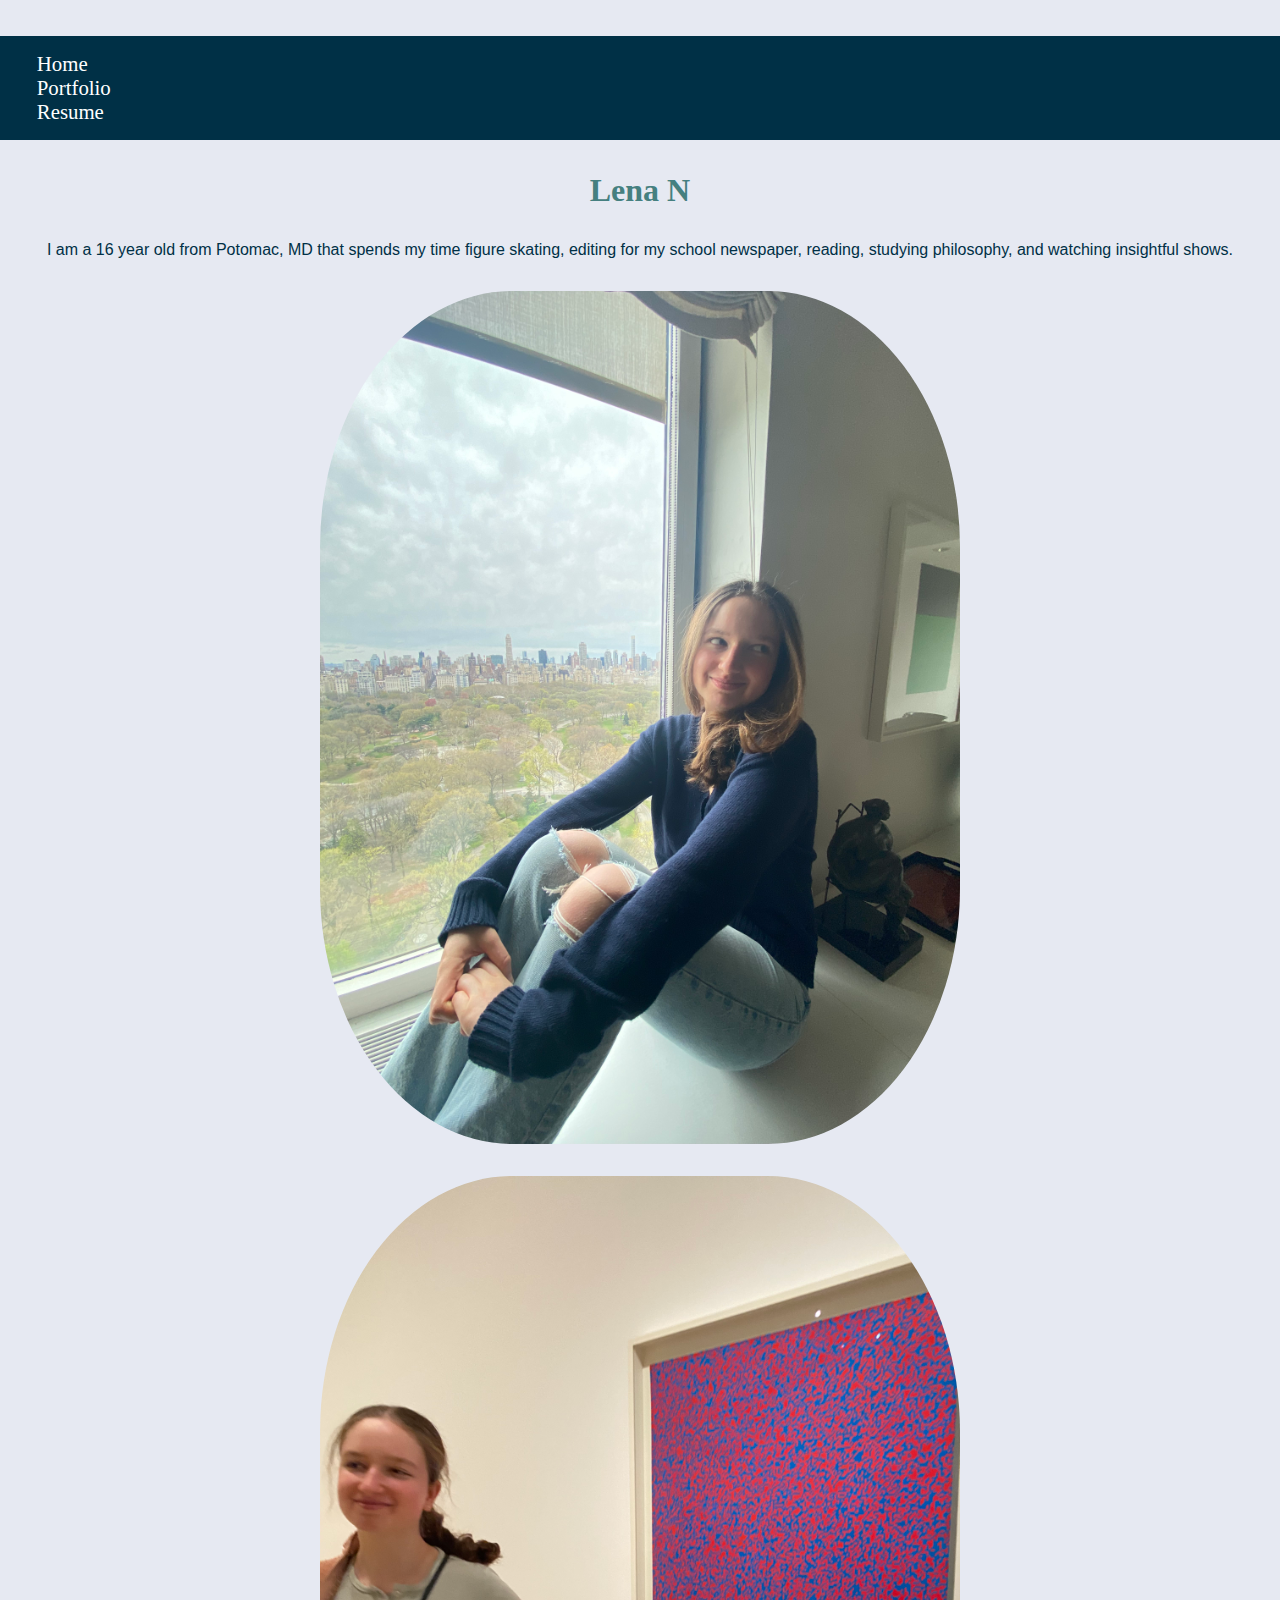
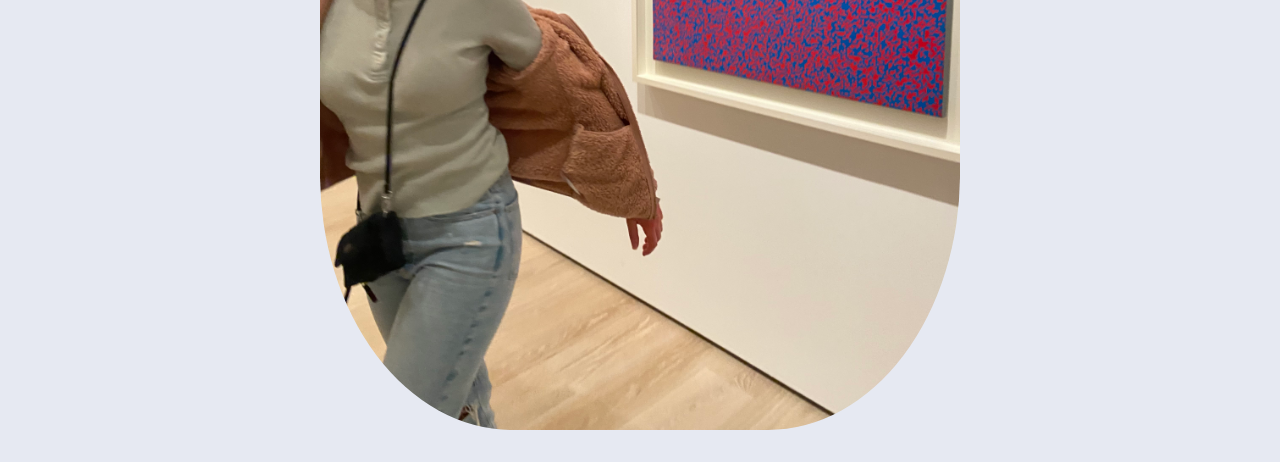
<file: index.html>
<!DOCTYPE html>
<html>
  <head>
    
    <title>YOUR NAME HERE</title>
    <meta charset="utf-8" />
	  <meta http-equiv="X-UA-Compatible" content="IE=edge" />
	  <meta name="viewport" content="width=device-width, initial-scale=1" />

	  <!-- link the webpage's stylesheet -->
	  <link rel="stylesheet" href="/style.css" />

	  <!-- link the webpage's JavaScript file -->
	  <script src="/script.js" defer></script>

  </head>
  
  <body>
    
  
<header>
    <img 
      </header>   
  
    
  
  <nav>
    <ul>
      <li>
        <a href= "index.html">Home</a>
      </li>
      <li>
        <a href= "portfolio.html">Portfolio</a>
      </li>
      <li>
        <a href= "resume.html">Resume</a>
      </li>
    </ul>
    
  </nav>



  <main>
     <h1>
       Lena N</h1>
       
    <p id= "intro"> 
       I am a 16 year old from Potomac, MD that spends my time figure skating, editing for my school newspaper, reading, studying philosophy, and watching insightful shows. 
     </p> 

       <img src= 'assets/windowsill smile.jpeg'width= "500vw" class= "center">
      

        <img src='assets/MoMa- unposed.jpeg'width= "500vw" class= "center">

    

    
    
  <p>
    
    <a href= "https://forms.gle/JUuwZzHoz6YX2J2z9" contact<a/>
  </p>
    </main>
   
    
  </body>
</html>
</file>
<file: style.css>
/* STYLE SECTIONING TAGS */

*{
  margin:0px;
  padding:0px;
}
body {
 background-color: #e6e9f2; 
}

/* STYLE TEXT */


  h1 {
  
    color: #458080;
    text-align: center;
    padding-top: 1em;
    padding-bottom: 1em;
  }


#intro
  {
    text-align:center;
    color:#003046;
    font-family: "Roboto", sans-serif;
    margin-bottom: 2em;
  }


/* STYLE IMAGES */
img
  {
    max-width: 50%; 
    max-height: 50%;
    border-radius: 30%; 
    text-align: center;
    margin-bottom: 2em;
  }
.center {
  display: block;
  margin-left: auto;
  margin-right: auto;
  width: 50%;
}

/* STYLE NAV BAR */ 


ul {
  list-style-type: none;
  background-color: #003046;
  overflow: hidden;
  padding: 1em;
}



li a {
  text-decoration: none;
  color: white;
  font-size: 1.3em;
  padding: 1em;
}

li a:hover {
  background-color: #cyan;
}
</file>
